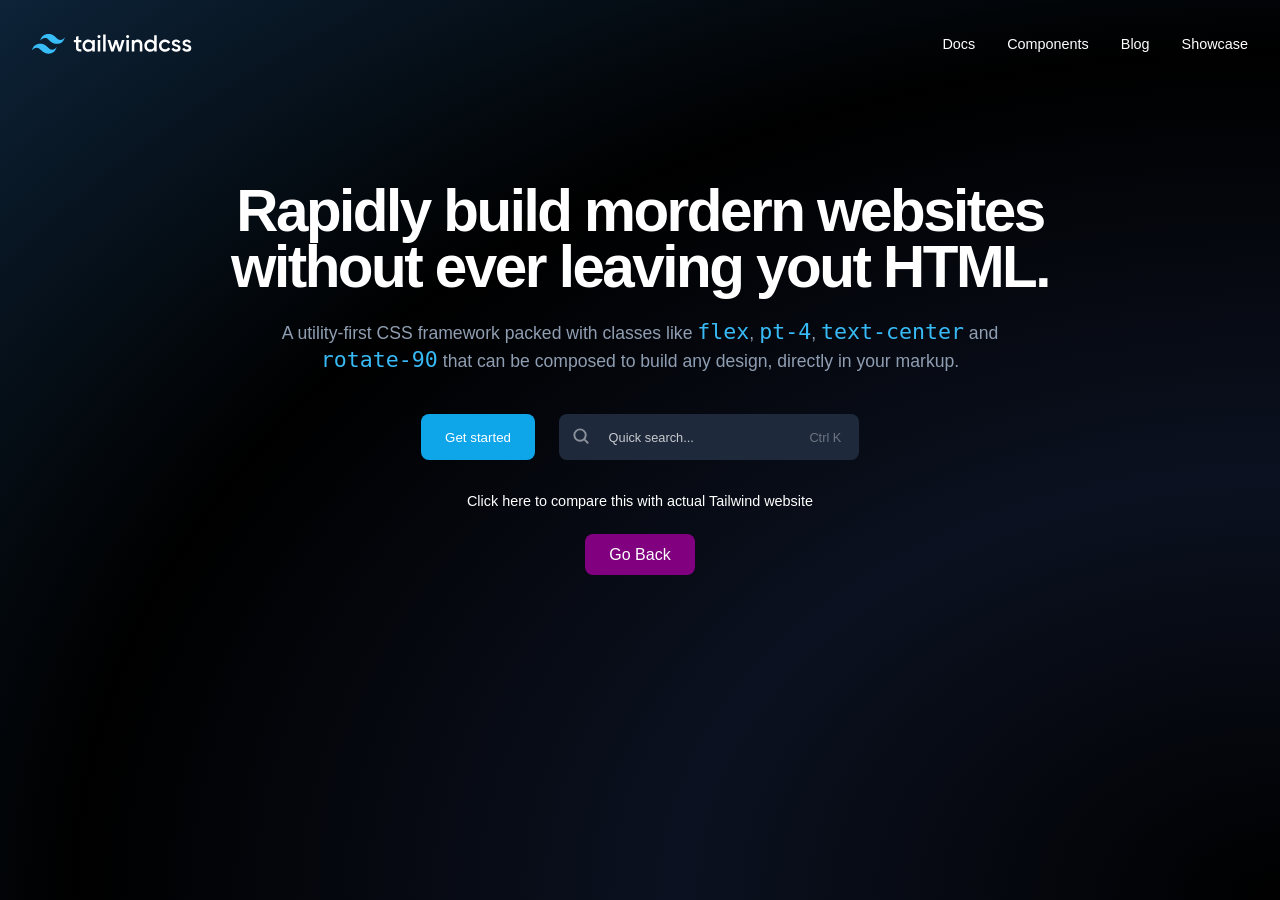
<file: tailwindcss.html>
<!DOCTYPE html>
<html lang="en">
<head>
    <meta charset="UTF-8">
    <meta name="viewport" content="width=device-width, initial-scale=1.0">
    <title>Document</title>
    <script src="scripts.js" defer></script>
</head>
<body class="ff-[Inter, sans-serif] fc-[white]">
    <x hidden copyto="blue" class="fc-[#37baf5] fw-[500] fs-[1.35rem] ff-[monospace]"></x>
    <div class="w-[200vw] h-[200vh] rg-[black,#0b1120,black,#0d2338] ps-[fixed] z-[-1] t-[rotateX(180deg)]"></div>
    <div class="w-[100vw] h-[100vh] p-[1rem 2rem]">
        <header class="d-[flex] jc-[space-between] ai-[center]">
            <div class="fc-[white] fs-[1.15rem] fw-[500] w-[160px] h-[55px] d-[flex] ai-[center]">
                <svg viewBox="0 0 248 31"><path fill-rule="evenodd" clip-rule="evenodd" d="M25.517 0C18.712 0 14.46 3.382 12.758 10.146c2.552-3.382 5.529-4.65 8.931-3.805 1.941.482 3.329 1.882 4.864 3.432 2.502 2.524 5.398 5.445 11.722 5.445 6.804 0 11.057-3.382 12.758-10.145-2.551 3.382-5.528 4.65-8.93 3.804-1.942-.482-3.33-1.882-4.865-3.431C34.736 2.92 31.841 0 25.517 0zM12.758 15.218C5.954 15.218 1.701 18.6 0 25.364c2.552-3.382 5.529-4.65 8.93-3.805 1.942.482 3.33 1.882 4.865 3.432 2.502 2.524 5.397 5.445 11.722 5.445 6.804 0 11.057-3.381 12.758-10.145-2.552 3.382-5.529 4.65-8.931 3.805-1.941-.483-3.329-1.883-4.864-3.432-2.502-2.524-5.398-5.446-11.722-5.446z" fill="#38bdf8"></path><path fill-rule="evenodd" clip-rule="evenodd" d="M76.546 12.825h-4.453v8.567c0 2.285 1.508 2.249 4.453 2.106v3.463c-5.962.714-8.332-.928-8.332-5.569v-8.567H64.91V9.112h3.304V4.318l3.879-1.143v5.937h4.453v3.713zM93.52 9.112h3.878v17.849h-3.878v-2.57c-1.365 1.891-3.484 3.034-6.285 3.034-4.884 0-8.942-4.105-8.942-9.389 0-5.318 4.058-9.388 8.942-9.388 2.801 0 4.92 1.142 6.285 2.999V9.112zm-5.674 14.636c3.232 0 5.674-2.392 5.674-5.712s-2.442-5.711-5.674-5.711-5.674 2.392-5.674 5.711c0 3.32 2.442 5.712 5.674 5.712zm16.016-17.313c-1.364 0-2.477-1.142-2.477-2.463a2.475 2.475 0 012.477-2.463 2.475 2.475 0 012.478 2.463c0 1.32-1.113 2.463-2.478 2.463zm-1.939 20.526V9.112h3.879v17.849h-3.879zm8.368 0V.9h3.878v26.06h-3.878zm29.053-17.849h4.094l-5.638 17.849h-3.807l-3.735-12.03-3.771 12.03h-3.806l-5.639-17.849h4.094l3.484 12.315 3.771-12.315h3.699l3.734 12.315 3.52-12.315zm8.906-2.677c-1.365 0-2.478-1.142-2.478-2.463a2.475 2.475 0 012.478-2.463 2.475 2.475 0 012.478 2.463c0 1.32-1.113 2.463-2.478 2.463zm-1.939 20.526V9.112h3.878v17.849h-3.878zm17.812-18.313c4.022 0 6.895 2.713 6.895 7.354V26.96h-3.878V16.394c0-2.713-1.58-4.14-4.022-4.14-2.55 0-4.561 1.499-4.561 5.14v9.567h-3.879V9.112h3.879v2.285c1.185-1.856 3.124-2.749 5.566-2.749zm25.282-6.675h3.879V26.96h-3.879v-2.57c-1.364 1.892-3.483 3.034-6.284 3.034-4.884 0-8.942-4.105-8.942-9.389 0-5.318 4.058-9.388 8.942-9.388 2.801 0 4.92 1.142 6.284 2.999V1.973zm-5.674 21.775c3.232 0 5.674-2.392 5.674-5.712s-2.442-5.711-5.674-5.711-5.674 2.392-5.674 5.711c0 3.32 2.442 5.712 5.674 5.712zm22.553 3.677c-5.423 0-9.481-4.105-9.481-9.389 0-5.318 4.058-9.388 9.481-9.388 3.519 0 6.572 1.82 8.008 4.605l-3.34 1.928c-.79-1.678-2.549-2.749-4.704-2.749-3.16 0-5.566 2.392-5.566 5.604 0 3.213 2.406 5.605 5.566 5.605 2.155 0 3.914-1.107 4.776-2.749l3.34 1.892c-1.508 2.82-4.561 4.64-8.08 4.64zm14.472-13.387c0 3.249 9.661 1.285 9.661 7.89 0 3.57-3.125 5.497-7.003 5.497-3.591 0-6.177-1.607-7.326-4.177l3.34-1.927c.574 1.606 2.011 2.57 3.986 2.57 1.724 0 3.052-.571 3.052-2 0-3.176-9.66-1.391-9.66-7.781 0-3.356 2.909-5.462 6.572-5.462 2.945 0 5.387 1.357 6.644 3.713l-3.268 1.82c-.647-1.392-1.904-2.035-3.376-2.035-1.401 0-2.622.607-2.622 1.892zm16.556 0c0 3.249 9.66 1.285 9.66 7.89 0 3.57-3.124 5.497-7.003 5.497-3.591 0-6.176-1.607-7.326-4.177l3.34-1.927c.575 1.606 2.011 2.57 3.986 2.57 1.724 0 3.053-.571 3.053-2 0-3.176-9.66-1.391-9.66-7.781 0-3.356 2.908-5.462 6.572-5.462 2.944 0 5.386 1.357 6.643 3.713l-3.268 1.82c-.646-1.392-1.903-2.035-3.375-2.035-1.401 0-2.622.607-2.622 1.892z" fill="currentColor"></path></svg>                
            </div>
            <div class="d-[flex] g-[2rem]">
                <a copyto="a" class="fc-[inherit] td-[none] fw-[500] fs-[0.9rem] h:fc-[#37baf5]" href="#">Docs</a>
                <a copyfrom="a" href="#">Components</a>
                <a copyfrom="a" href="#">Blog</a>
                <a copyfrom="a" href="#">Showcase</a>
            </div>
        </header>
        <main>
            <div class="wx-[1000px] d-[flex] fd-[column] m-[auto]">
                <h1 class="pt-[7rem] fs-[3.65rem] fw-[800] ta-[center] ls-[-2.5px] lh-[3.5rem]">Rapidly build mordern websites without ever leaving yout HTML.</h1>
                <p class="ta-[center] p-[1.5rem] fs-[1.1rem] lh-[1.6rem] fc-[#8f9eb2] wx-[800px] m-[auto]">A utility-first CSS framework packed with classes like <b copyfrom="blue">flex</b>, <b copyfrom="blue">pt-4</b>, <b copyfrom="blue">text-center</b> and <b copyfrom="blue">rotate-90</b> that can be composed to build any design, directly in your markup.</p>
            </div>
            <div class="ta-[center] d-[flex] g-[1.5rem] jc-[center] pt-[1rem]">
                <button class="c-[pointer] bc-[rgb(14, 165, 233)] h:bc-[#38bdf8] fc-[white] b-[none] p-[0.75rem 1.5rem] br-[0.5rem] ff-[inherit]">Get started</button>
                <div class="bc-[rgb(30, 41, 59)] br-[0.5rem] d-[flex] w-[300px] p-[0.6rem] jc-[space-between] ai-[center] h:bc-[#334155] c-[pointer]">
                    <div class="fs-[0.8rem] d-[flex] g-[1rem] ai-[center] o-[0.75]">
                        <div  class="o-[0.65] t-[scale(0.95)]">
                            <svg width="24" height="24" fill="none" stroke="currentColor" stroke-width="2" stroke-linecap="round" stroke-linejoin="round" aria-hidden="true"><path d="m19 19-3.5-3.5"></path><circle cx="11" cy="11" r="6"></circle></svg>
                        </div>  
                        <p>Quick search...</p>
                    </div>
                    <span class="o-[0.35] fs-[0.8rem] pr-[0.5rem]">Ctrl K</span>
                </div>
            </div>
            
            <div class="ta-[center] pt-[2rem]">
                <a copyfrom="a" href="https://tailwindcss.com/" target="_blank">Click here to compare this with actual Tailwind website</a><br><br><br>
                <a href="." class="bc-[purple] h:bc-[#38bdf8] fc-[white] b-[none] p-[0.75rem 1.5rem] br-[0.5rem] ff-[inherit] td-[none]">Go Back</a>
            </div>
        </main>
    </div>
</body>
</html>
</file>
